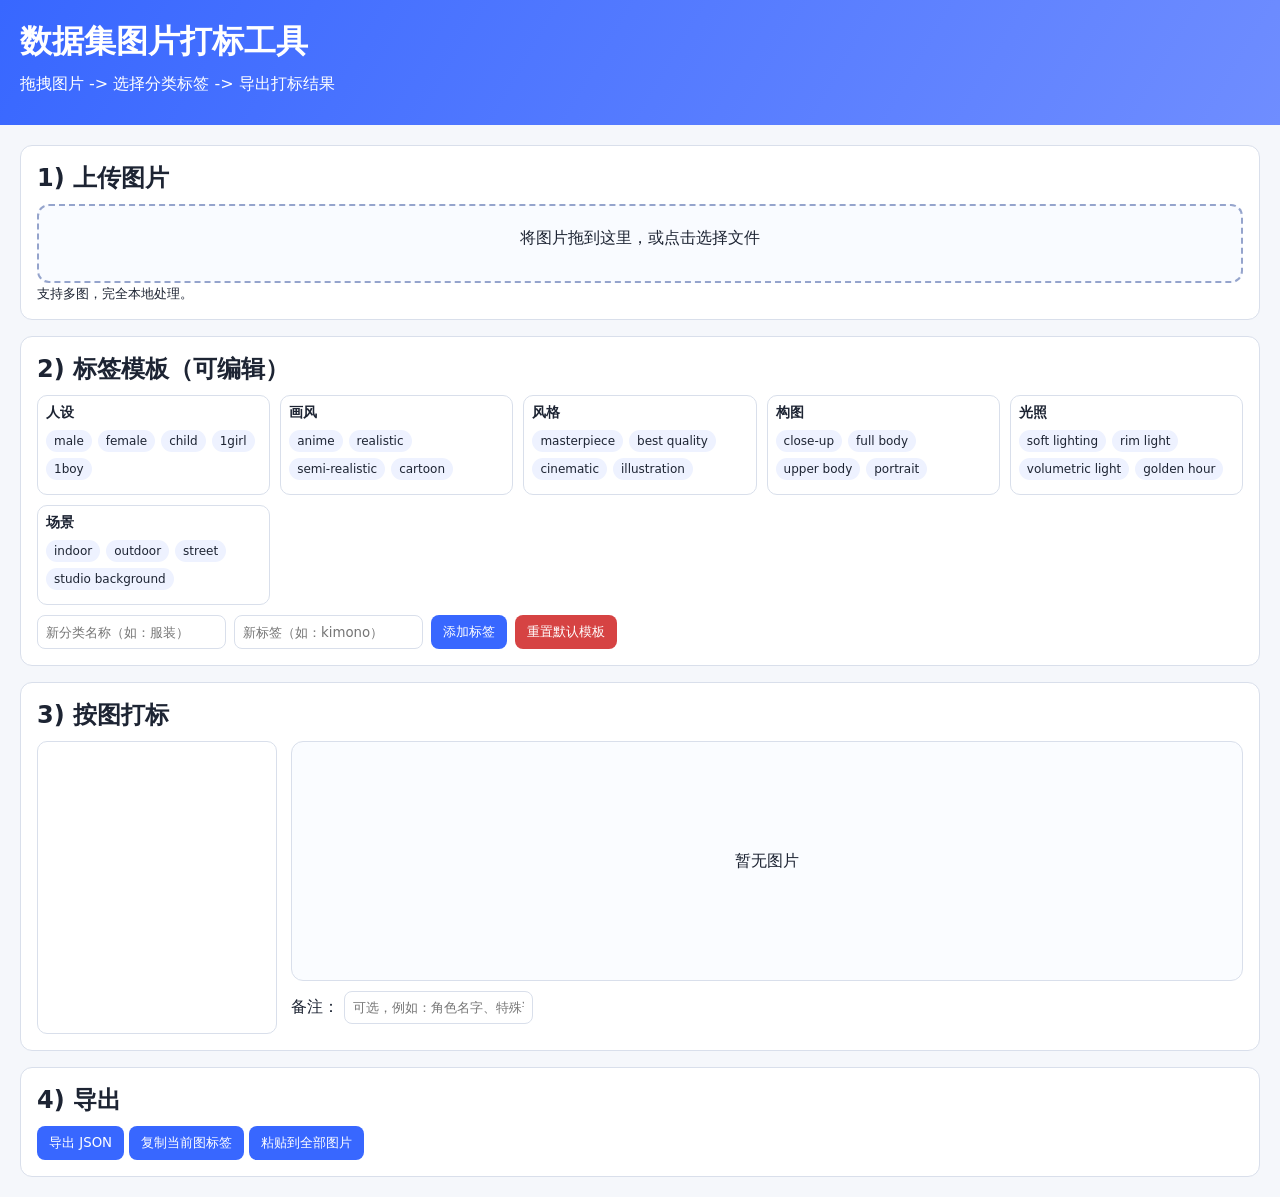
<file: index.html>
<!doctype html>
<html lang="zh-CN">
  <head>
    <meta charset="UTF-8" />
    <meta name="viewport" content="width=device-width, initial-scale=1.0" />
    <title>数据集图片打标工具</title>
    <link rel="stylesheet" href="styles.css" />
  </head>
  <body>
    <header>
      <h1>数据集图片打标工具</h1>
      <p>拖拽图片 -> 选择分类标签 -> 导出打标结果</p>
    </header>

    <main>
      <section class="panel upload-panel">
        <h2>1) 上传图片</h2>
        <div id="dropZone" class="drop-zone">
          <p>将图片拖到这里，或点击选择文件</p>
          <input id="fileInput" type="file" accept="image/*" multiple />
        </div>
        <small>支持多图，完全本地处理。</small>
      </section>

      <section class="panel template-panel">
        <h2>2) 标签模板（可编辑）</h2>
        <div id="templateContainer"></div>

        <div class="template-editor">
          <input id="newCategory" placeholder="新分类名称（如：服装）" />
          <input id="newTag" placeholder="新标签（如：kimono）" />
          <button id="addTagBtn">添加标签</button>
          <button id="resetTemplateBtn" class="danger">重置默认模板</button>
        </div>
      </section>

      <section class="panel annotate-panel">
        <h2>3) 按图打标</h2>
        <div class="work-area">
          <aside id="imageList" class="image-list"></aside>
          <div class="image-workbench">
            <div id="previewBox" class="preview-box">暂无图片</div>
            <label>
              备注：
              <input id="notesInput" placeholder="可选，例如：角色名字、特殊说明" />
            </label>
            <div id="tagSelection" class="tag-selection"></div>
          </div>
        </div>
      </section>

      <section class="panel export-panel">
        <h2>4) 导出</h2>
        <button id="exportJsonBtn">导出 JSON</button>
        <button id="copyCurrentBtn">复制当前图标签</button>
        <button id="pasteToAllBtn">粘贴到全部图片</button>
      </section>
    </main>

    <script src="app.js"></script>
  </body>
</html>
</file>
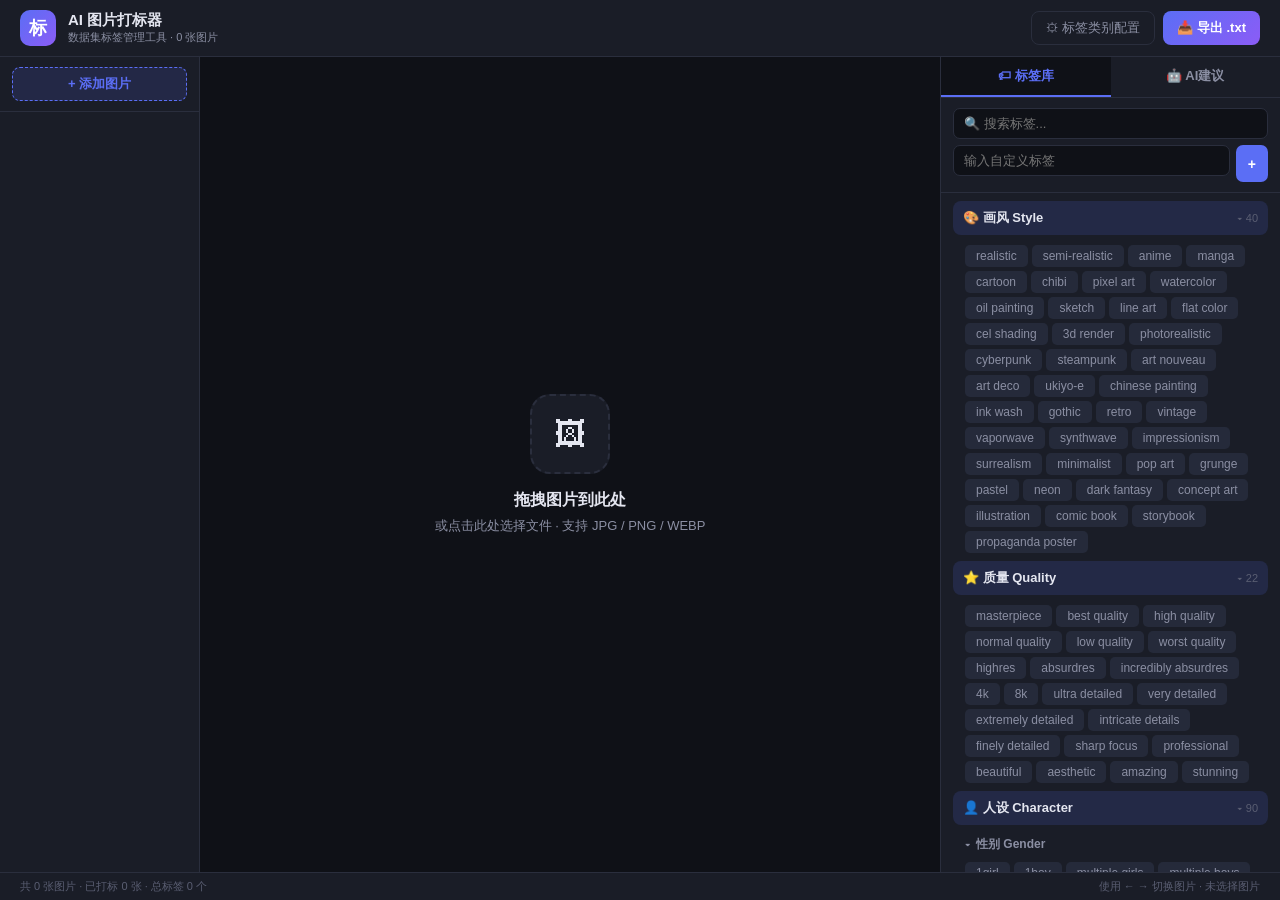
<file: tagger/index.html>
<!DOCTYPE html>
<html lang="zh-CN">
<head>
<meta charset="UTF-8">
<meta name="viewport" content="width=device-width, initial-scale=1.0">
<title>AI 图片打标器 - 数据集标签管理工具</title>
<style>
  :root {
    --bg: #0f1117;
    --surface: #1a1d27;
    --surface2: #232736;
    --border: #2a2e3d;
    --border-active: #5b6ef5;
    --text: #e4e6f0;
    --text-dim: #8b8fa3;
    --text-muted: #5a5e72;
    --accent: #5b6ef5;
    --accent-hover: #6d7ef7;
    --accent-glow: rgba(91,110,245,0.15);
    --danger: #ef4444;
    --danger-bg: rgba(239,68,68,0.1);
    --success: #22c55e;
    --success-bg: rgba(34,197,94,0.1);
    --warning: #f59e0b;
    --warning-bg: rgba(245,158,11,0.1);
    --tag-bg: #252a3a;
    --tag-hover: #2d3348;
    --tag-active: rgba(91,110,245,0.2);
    --tag-active-border: #5b6ef5;
  }
  * { margin: 0; padding: 0; box-sizing: border-box; }
  body {
    font-family: 'Segoe UI', -apple-system, BlinkMacSystemFont, 'PingFang SC', 'Microsoft YaHei', sans-serif;
    background: var(--bg); color: var(--text);
    height: 100vh; overflow: hidden;
    display: flex; flex-direction: column;
  }
  ::-webkit-scrollbar { width: 6px; }
  ::-webkit-scrollbar-track { background: transparent; }
  ::-webkit-scrollbar-thumb { background: var(--border); border-radius: 3px; }
  ::-webkit-scrollbar-thumb:hover { background: var(--text-muted); }
  /* Header */
  .header {
    display: flex; align-items: center; justify-content: space-between;
    padding: 10px 20px; border-bottom: 1px solid var(--border);
    background: var(--surface); flex-shrink: 0;
  }
  .header-left { display: flex; align-items: center; gap: 12px; }
  .logo {
    width: 36px; height: 36px; border-radius: 10px;
    background: linear-gradient(135deg, var(--accent), #8b5cf6);
    display: flex; align-items: center; justify-content: center;
    font-size: 18px; font-weight: 700; color: #fff;
  }
  .header-title { font-size: 15px; font-weight: 700; }
  .header-sub { font-size: 11px; color: var(--text-dim); }
  .header-actions { display: flex; gap: 8px; }
  /* Buttons */
  .btn {
    display: inline-flex; align-items: center; gap: 6px;
    padding: 7px 14px; border-radius: 8px; font-size: 13px;
    cursor: pointer; border: 1px solid var(--border);
    background: transparent; color: var(--text-dim);
    transition: all 0.15s; font-family: inherit;
  }
  .btn:hover { background: var(--surface2); color: var(--text); }
  .btn-primary {
    background: linear-gradient(135deg, var(--accent), #8b5cf6);
    border: none; color: #fff; font-weight: 600;
  }
  .btn-primary:hover { opacity: 0.9; }
  .btn-sm {
    padding: 3px 8px; border-radius: 5px; font-size: 12px;
    border: none; background: transparent;
  }
  .btn-accent { color: var(--accent); }
  .btn-danger { color: var(--danger); }
  .btn-success-state {
    background: var(--success-bg) !important; border-color: var(--success) !important;
    color: var(--success) !important;
  }
  .btn-error-state {
    background: var(--danger-bg) !important; border-color: var(--danger) !important;
    color: var(--danger) !important;
  }
  /* Category Config */
  .category-config {
    padding: 10px 20px; border-bottom: 1px solid var(--border);
    background: var(--surface); display: none; flex-wrap: wrap; gap: 8px; align-items: center;
  }
  .category-config.show { display: flex; }
  .category-config-label { font-size: 13px; color: var(--text-dim); margin-right: 8px; }
  .cat-toggle {
    padding: 5px 12px; border-radius: 8px; font-size: 12px;
    cursor: pointer; border: 1px solid var(--border);
    background: transparent; color: var(--text-muted);
    transition: all 0.15s; font-family: inherit;
  }
  .cat-toggle.active {
    background: var(--tag-active); border-color: var(--tag-active-border);
    color: var(--accent);
  }
  /* Main Layout */
  .main { display: flex; flex: 1; overflow: hidden; }
  /* Left Panel - Image List */
  .left-panel {
    width: 200px; border-right: 1px solid var(--border);
    background: var(--surface); display: flex; flex-direction: column;
    flex-shrink: 0;
  }
  .left-header { padding: 10px 12px; border-bottom: 1px solid var(--border); }
  .btn-add {
    width: 100%; justify-content: center;
    background: var(--accent-glow); border: 1px dashed var(--accent);
    color: var(--accent); font-weight: 600;
  }
  .image-list { flex: 1; overflow-y: auto; padding: 6px; }
  .img-item {
    padding: 6px; border-radius: 8px; margin-bottom: 4px;
    cursor: pointer; border: 1px solid transparent;
    transition: all 0.15s; position: relative;
  }
  .img-item:hover { background: var(--surface2); }
  .img-item.active {
    background: var(--accent-glow); border-color: var(--border-active);
  }
  .img-thumb {
    width: 100%; height: 100px; object-fit: cover;
    border-radius: 6px; display: block;
  }
  .img-delete {
    position: absolute; top: 10px; right: 10px;
    width: 22px; height: 22px; border-radius: 50%;
    border: none; background: rgba(0,0,0,0.7); color: #fff;
    font-size: 11px; cursor: pointer; display: none;
    align-items: center; justify-content: center;
  }
  .img-item:hover .img-delete { display: flex; }
  .img-badge {
    position: absolute; bottom: 30px; right: 10px;
    background: var(--accent); border-radius: 10px;
    padding: 1px 7px; font-size: 10px; color: #fff; font-weight: 600;
  }
  .img-name {
    font-size: 11px; color: var(--text-dim); margin-top: 4px;
    white-space: nowrap; overflow: hidden; text-overflow: ellipsis;
    padding: 0 2px;
  }
  /* Center - Preview */
  .center-panel { flex: 1; display: flex; flex-direction: column; overflow: hidden; }
  .preview-area {
    flex: 1; display: flex; align-items: center; justify-content: center;
    position: relative; overflow: hidden; transition: background 0.2s;
  }
  .preview-area.dragover { background: var(--accent-glow); }
  .drop-overlay {
    position: absolute; inset: 12px; border-radius: 16px;
    border: 2px dashed var(--accent); background: var(--accent-glow);
    display: none; align-items: center; justify-content: center;
    z-index: 10; pointer-events: none;
  }
  .preview-area.dragover .drop-overlay { display: flex; }
  .drop-text { text-align: center; }
  .drop-icon { font-size: 40px; margin-bottom: 8px; }
  .drop-label { font-size: 16px; color: var(--accent); font-weight: 600; }
  .preview-img {
    max-width: 100%; max-height: 100%; object-fit: contain; padding: 16px;
  }
  .empty-state {
    text-align: center; padding: 40px; cursor: pointer;
  }
  .empty-icon {
    width: 80px; height: 80px; border-radius: 20px; margin: 0 auto 16px;
    background: var(--surface); border: 2px dashed var(--border);
    display: flex; align-items: center; justify-content: center;
    font-size: 32px;
  }
  .empty-title { font-size: 16px; font-weight: 600; margin-bottom: 6px; }
  .empty-sub { font-size: 13px; color: var(--text-dim); }
  /* Tags Bar */
  .tags-bar {
    border-top: 1px solid var(--border); padding: 10px 16px;
    background: var(--surface); max-height: 180px; overflow-y: auto;
    display: none;
  }
  .tags-bar.show { display: block; }
  .tags-bar-header {
    display: flex; justify-content: space-between; align-items: center;
    margin-bottom: 8px;
  }
  .tags-bar-label { font-size: 12px; color: var(--text-dim); font-weight: 600; }
  .tags-bar-actions { display: flex; gap: 6px; }
  .tag-chips { display: flex; flex-wrap: wrap; gap: 6px; }
  .tag-chip {
    display: inline-flex; align-items: center; gap: 4px;
    padding: 4px 10px; border-radius: 6px; font-size: 12px;
    background: var(--tag-active); border: 1px solid var(--tag-active-border);
    color: var(--accent);
  }
  .tag-chip-remove {
    cursor: pointer; opacity: 0.6; margin-left: 2px;
    font-size: 10px; border: none; background: none; color: var(--accent);
  }
  .tag-chip-remove:hover { opacity: 1; }
  .empty-tags { font-size: 12px; color: var(--text-muted); padding: 8px 0; }
  .txt-preview {
    margin-top: 8px; padding: 6px 10px; border-radius: 6px;
    background: var(--bg); font-size: 11px; color: var(--text-muted);
    font-family: 'SF Mono', 'Fira Code', monospace; word-break: break-all;
  }
  .txt-preview-label { color: var(--text-dim); font-weight: 600; }
  /* Right Panel - Tag Library */
  .right-panel {
    width: 340px; border-left: 1px solid var(--border);
    background: var(--surface); display: flex; flex-direction: column;
    flex-shrink: 0; overflow: hidden;
  }
  .tab-bar { display: flex; border-bottom: 1px solid var(--border); }
  .tab-btn {
    flex: 1; padding: 10px 0; border: none; cursor: pointer;
    font-size: 13px; font-weight: 600; font-family: inherit;
    background: transparent; color: var(--text-dim);
    border-bottom: 2px solid transparent; transition: all 0.15s;
  }
  .tab-btn.active {
    background: var(--bg); color: var(--accent);
    border-bottom-color: var(--accent);
  }
  .search-area {
    padding: 10px 12px; border-bottom: 1px solid var(--border);
  }
  .search-input {
    width: 100%; padding: 7px 10px; border-radius: 7px;
    border: 1px solid var(--border); background: var(--bg);
    color: var(--text); font-size: 13px; outline: none;
    font-family: inherit; margin-bottom: 6px;
  }
  .search-input:focus { border-color: var(--accent); }
  .custom-row { display: flex; gap: 6px; }
  .custom-input { flex: 1; }
  .btn-add-custom {
    padding: 6px 12px; background: var(--accent);
    border: none; color: #fff; font-weight: 600;
    border-radius: 7px; cursor: pointer; font-size: 14px;
  }
  /* Tag Content Area */
  .tag-content { flex: 1; overflow-y: auto; padding: 8px 12px; }
  .cat-header {
    width: 100%; display: flex; align-items: center; justify-content: space-between;
    padding: 8px 10px; border-radius: 8px; border: none; cursor: pointer;
    background: transparent; color: var(--text); font-size: 13px;
    font-weight: 600; font-family: inherit; margin-bottom: 2px;
    transition: background 0.15s;
  }
  .cat-header:hover { background: var(--surface2); }
  .cat-header.expanded { background: var(--accent-glow); }
  .cat-count { font-size: 11px; color: var(--text-muted); font-weight: 400; }
  .cat-body { padding: 4px 0 4px 4px; display: none; }
  .cat-body.show { display: block; }
  .sub-header {
    width: 100%; display: flex; align-items: center;
    padding: 5px 8px; border: none; cursor: pointer;
    background: transparent; color: var(--text-dim);
    font-size: 12px; font-weight: 600; border-radius: 4px;
    font-family: inherit; transition: background 0.15s;
  }
  .sub-header:hover { background: var(--surface2); }
  .sub-arrow { margin-right: 6px; font-size: 10px; }
  .sub-body { display: none; }
  .sub-body.show { display: block; }
  .tag-grid {
    display: flex; flex-wrap: wrap; gap: 4px; padding: 4px 8px;
  }
  .tag-btn {
    padding: 3px 10px; border-radius: 5px; font-size: 12px;
    cursor: pointer; border: 1px solid transparent;
    background: var(--tag-bg); color: var(--text-dim);
    transition: all 0.12s; white-space: nowrap; font-family: inherit;
  }
  .tag-btn:hover { background: var(--tag-hover); color: var(--text); }
  .tag-btn.active {
    background: var(--tag-active); border-color: var(--tag-active-border);
    color: var(--accent);
  }
  /* AI Panel */
  .ai-panel { padding: 0; }
  .ai-header {
    display: flex; justify-content: space-between; align-items: center;
    margin-bottom: 12px;
  }
  .ai-header-label { font-size: 13px; font-weight: 600; }
  .ai-notice {
    padding: 10px 12px; margin-bottom: 12px; border-radius: 8px;
    background: var(--warning-bg); border: 1px solid rgba(245,158,11,0.2);
    font-size: 11px; color: var(--warning); line-height: 1.5;
  }
  .ai-item {
    display: flex; align-items: center; justify-content: space-between;
    padding: 8px 10px; border-radius: 8px; margin-bottom: 4px;
    background: var(--bg); border: 1px solid var(--border);
    transition: all 0.15s;
  }
  .ai-item.accepted {
    background: var(--success-bg); border-color: rgba(34,197,94,0.2);
  }
  .ai-tag { font-size: 13px; font-weight: 500; }
  .ai-cat { font-size: 10px; color: var(--text-muted); margin-left: 8px; }
  .ai-right { display: flex; align-items: center; gap: 8px; }
  .confidence-bar {
    width: 50px; height: 4px; border-radius: 2px;
    background: var(--border); overflow: hidden;
  }
  .confidence-fill { height: 100%; border-radius: 2px; }
  .confidence-high { background: var(--success); }
  .confidence-mid { background: var(--warning); }
  .confidence-low { background: var(--text-muted); }
  .confidence-text { font-size: 10px; color: var(--text-dim); width: 30px; text-align: right; }
  .accepted-text { font-size: 11px; color: var(--success); }
  .empty-center { text-align: center; padding: 40px; color: var(--text-muted); }
  /* Footer */
  .footer {
    display: flex; align-items: center; justify-content: space-between;
    padding: 6px 20px; border-top: 1px solid var(--border);
    background: var(--surface); font-size: 11px; color: var(--text-muted);
    flex-shrink: 0;
  }
  /* Keyboard nav hint */
  .nav-hint {
    position: fixed; bottom: 30px; left: 50%; transform: translateX(-50%);
    background: var(--surface2); border: 1px solid var(--border);
    padding: 6px 14px; border-radius: 8px; font-size: 11px;
    color: var(--text-dim); z-index: 100; display: none;
  }
  .nav-hint.show { display: block; }
  @media (max-width: 900px) {
    .left-panel { width: 140px; }
    .right-panel { width: 280px; }
  }
</style>
</head>
<body>
<!-- HEADER -->
<header class="header">
  <div class="header-left">
    <div class="logo">标</div>
    <div>
      <div class="header-title">AI 图片打标器</div>
      <div class="header-sub">数据集标签管理工具 · <span id="imgCount">0</span> 张图片</div>
    </div>
  </div>
  <div class="header-actions">
    <button class="btn" id="btnConfig" onclick="toggleConfig()">⚙ 标签类别配置</button>
    <button class="btn btn-primary" id="btnExport" onclick="exportTags()">📥 导出 .txt</button>
  </div>
</header>
<!-- CATEGORY CONFIG -->
<div class="category-config" id="categoryConfig"></div>
<!-- MAIN -->
<div class="main">
  <!-- LEFT: Image List -->
  <div class="left-panel">
    <div class="left-header">
      <button class="btn btn-add" onclick="document.getElementById('fileInput').click()">+ 添加图片</button>
      <input type="file" id="fileInput" multiple accept="image/*" style="display:none" onchange="handleFileSelect(event)">
    </div>
    <div class="image-list" id="imageList"></div>
  </div>
  <!-- CENTER: Preview -->
  <div class="center-panel">
    <div class="preview-area" id="previewArea"
         ondrop="handleDrop(event)" ondragover="handleDragOver(event)" ondragleave="handleDragLeave(event)">
      <div class="drop-overlay">
        <div class="drop-text">
          <div class="drop-icon">📁</div>
          <div class="drop-label">释放以添加图片</div>
        </div>
      </div>
      <div class="empty-state" id="emptyState" onclick="document.getElementById('fileInput').click()">
        <div class="empty-icon">🖼</div>
        <div class="empty-title">拖拽图片到此处</div>
        <div class="empty-sub">或点击此处选择文件 · 支持 JPG / PNG / WEBP</div>
      </div>
      <img class="preview-img" id="previewImg" style="display:none">
    </div>
    <div class="tags-bar" id="tagsBar">
      <div class="tags-bar-header">
        <span class="tags-bar-label" id="tagsBarLabel">已选标签 (0)</span>
        <div class="tags-bar-actions">
          <button class="btn btn-sm btn-accent" onclick="copyTagsToAll()">📋 复制到全部</button>
          <button class="btn btn-sm btn-danger" onclick="clearTags()">🗑 清空</button>
        </div>
      </div>
      <div class="tag-chips" id="tagChips"></div>
      <div class="txt-preview" id="txtPreview" style="display:none"></div>
    </div>
  </div>
  <!-- RIGHT: Tag Panel -->
  <div class="right-panel">
    <div class="tab-bar">
      <button class="tab-btn active" id="tabTags" onclick="switchTab('tags')">🏷 标签库</button>
      <button class="tab-btn" id="tabAI" onclick="switchTab('ai')">🤖 AI建议</button>
    </div>
    <div class="search-area">
      <input class="search-input" id="searchInput" placeholder="🔍 搜索标签..." oninput="renderTagPanel()">
      <div class="custom-row">
        <input class="search-input custom-input" id="customInput" placeholder="输入自定义标签" onkeydown="if(event.key==='Enter')addCustomTag()">
        <button class="btn-add-custom" onclick="addCustomTag()">+</button>
      </div>
    </div>
    <div class="tag-content" id="tagContent"></div>
  </div>
</div>
<!-- FOOTER -->
<footer class="footer">
  <span id="footerLeft">共 0 张图片 · 已打标 0 张 · 总标签 0 个</span>
  <span id="footerRight">使用 ← → 切换图片 · 未选择图片</span>
</footer>
<script>
// ==================== DATA ====================
const TAG_DATABASE = {
  "画风 Style": {
    icon: "🎨",
    tags: [
      "realistic","semi-realistic","anime","manga","cartoon","chibi","pixel art",
      "watercolor","oil painting","sketch","line art","flat color","cel shading",
      "3d render","photorealistic","cyberpunk","steampunk","art nouveau","art deco",
      "ukiyo-e","chinese painting","ink wash","gothic","retro","vintage","vaporwave",
      "synthwave","impressionism","surrealism","minimalist","pop art","grunge",
      "pastel","neon","dark fantasy","concept art","illustration","comic book",
      "storybook","propaganda poster"
    ]
  },
  "质量 Quality": {
    icon: "⭐",
    tags: [
      "masterpiece","best quality","high quality","normal quality","low quality",
      "worst quality","highres","absurdres","incredibly absurdres","4k","8k",
      "ultra detailed","very detailed","extremely detailed","intricate details",
      "finely detailed","sharp focus","professional","beautiful","aesthetic",
      "amazing","stunning"
    ]
  },
  "人设 Character": {
    icon: "👤",
    subcategories: {
      "性别 Gender": ["1girl","1boy","multiple girls","multiple boys","androgynous","no humans"],
      "发色 Hair Color": [
        "black hair","brown hair","blonde hair","red hair","white hair","silver hair",
        "blue hair","green hair","pink hair","purple hair","orange hair","grey hair",
        "multicolored hair","gradient hair","streaked hair","two-tone hair"
      ],
      "发型 Hair Style": [
        "long hair","short hair","medium hair","very long hair","ponytail","twintails",
        "braids","bun","bob cut","pixie cut","side ponytail","drill hair","messy hair",
        "straight hair","wavy hair","curly hair","ahoge","bangs","side bangs",
        "blunt bangs","hair over one eye","hime cut"
      ],
      "瞳色 Eye Color": [
        "blue eyes","red eyes","green eyes","brown eyes","yellow eyes","purple eyes",
        "pink eyes","black eyes","orange eyes","heterochromia","multicolored eyes","glowing eyes"
      ],
      "表情 Expression": [
        "smile","grin","open mouth","closed mouth","blush","crying","angry","surprised",
        "sad","expressionless","smirk","pout","frown","laughing","serious","shy",
        "embarrassed","scared","happy","determined"
      ],
      "体型 Body": [
        "slim","petite","muscular","tall","short","curvy","child","teen","adult","elderly",
        "large breasts","medium breasts","small breasts","flat chest"
      ]
    }
  },
  "服装 Clothing": {
    icon: "👗",
    subcategories: {
      "上衣 Tops": [
        "shirt","t-shirt","blouse","sweater","hoodie","jacket","coat","blazer","vest",
        "tank top","crop top","cardigan","kimono","hanfu","qipao"
      ],
      "下装 Bottoms": [
        "skirt","long skirt","short skirt","pleated skirt","pants","shorts","jeans",
        "leggings","trousers"
      ],
      "连衣 Dresses": [
        "dress","school uniform","military uniform","maid outfit","wedding dress",
        "evening gown","swimsuit","bikini","armor","bodysuit","jumpsuit","chinese dress"
      ],
      "配饰 Accessories": [
        "hat","glasses","sunglasses","earrings","necklace","bracelet","ring","crown",
        "ribbon","bow","scarf","gloves","boots","high heels","sneakers","stockings",
        "thigh highs","knee highs","pantyhose"
      ]
    }
  },
  "构图 Composition": {
    icon: "📐",
    tags: [
      "close-up","portrait","upper body","cowboy shot","full body","wide shot",
      "from above","from below","from side","from behind","dutch angle",
      "bird's eye view","worm's eye view","pov","looking at viewer","looking away",
      "looking back","looking up","looking down","profile","solo","duo","group",
      "symmetrical","dynamic pose","action","sitting","standing","lying down",
      "kneeling","running","jumping","walking","flying","floating","crossed arms",
      "hands on hips","arms up","peace sign"
    ]
  },
  "场景 Scene": {
    icon: "🌄",
    subcategories: {
      "室内 Indoor": [
        "indoors","bedroom","classroom","office","kitchen","bathroom","library",
        "cafe","restaurant","bar","church","temple","castle interior","train interior"
      ],
      "室外 Outdoor": [
        "outdoors","street","city","rooftop","garden","park","beach","mountain",
        "forest","desert","field","river","lake","ocean","waterfall","ruins",
        "bridge","alley","harbor"
      ],
      "幻想 Fantasy": [
        "fantasy","sci-fi","space","underwater","floating island","magic circle",
        "portal","dungeon","throne room","crystal cave","enchanted forest","cloud city"
      ]
    }
  },
  "光影 Lighting": {
    icon: "💡",
    tags: [
      "natural light","sunlight","moonlight","golden hour","blue hour","sunset",
      "sunrise","backlight","rim light","dramatic lighting","soft lighting",
      "hard lighting","studio lighting","neon lighting","candlelight","spotlight",
      "volumetric lighting","god rays","shadow","silhouette","high contrast",
      "low key","high key","lens flare","bokeh","bloom","cinematic lighting"
    ]
  },
  "氛围 Mood": {
    icon: "🌈",
    tags: [
      "warm","cool","dark","bright","vibrant","muted","monochrome","sepia",
      "dreamy","ethereal","mysterious","ominous","peaceful","energetic",
      "melancholic","romantic","epic","cute","elegant","creepy","whimsical",
      "nostalgic","futuristic","horror","cozy"
    ]
  },
  "特效 Effects": {
    icon: "✨",
    tags: [
      "particles","sparkle","fire","ice","lightning","smoke","fog","rain","snow",
      "wind","petals","bubbles","magic","aura","glow","reflection","transparency",
      "motion blur","depth of field","chromatic aberration","film grain","vignette"
    ]
  },
  "分级 Rating": {
    icon: "🏷️",
    tags: ["safe","general","sensitive","questionable","explicit","sfw","nsfw"]
  }
};
// ==================== STATE ====================
let images = [];       // { id, file, url, name, tags:[], aiSuggestions:[] }
let activeImageId = null;
let enabledCategories = {};
let expandedCats = {};
let expandedSubs = {};
let currentTab = 'tags';
// Init enabled categories
Object.keys(TAG_DATABASE).forEach(k => { enabledCategories[k] = true; });
// ==================== AI SUGGESTIONS ====================
function generateAISuggestions() {
  return [
    { tag: "best quality", confidence: 0.92, category: "质量 Quality" },
    { tag: "masterpiece", confidence: 0.88, category: "质量 Quality" },
    { tag: "highres", confidence: 0.85, category: "质量 Quality" },
    { tag: "1girl", confidence: 0.78, category: "人设 Character" },
    { tag: "looking at viewer", confidence: 0.72, category: "构图 Composition" },
    { tag: "upper body", confidence: 0.68, category: "构图 Composition" },
    { tag: "smile", confidence: 0.65, category: "人设 Character" },
    { tag: "long hair", confidence: 0.60, category: "人设 Character" },
    { tag: "indoors", confidence: 0.55, category: "场景 Scene" },
    { tag: "natural light", confidence: 0.48, category: "光影 Lighting" },
    { tag: "soft lighting", confidence: 0.42, category: "光影 Lighting" },
    { tag: "anime", confidence: 0.38, category: "画风 Style" },
  ];
}
// ==================== CORE FUNCTIONS ====================
function getActive() {
  return images.find(img => img.id === activeImageId) || null;
}
function addImages(files) {
  files.forEach(file => {
    if (!file.type.startsWith('image/')) return;
    const id = 'img_' + Date.now() + '_' + Math.random().toString(36).substr(2,6);
    const url = URL.createObjectURL(file);
    images.push({ id, file, url, name: file.name, tags: [], aiSuggestions: generateAISuggestions() });
  });
  if (!activeImageId && images.length > 0) activeImageId = images[0].id;
  renderAll();
}
function selectImage(id) {
  activeImageId = id;
  renderAll();
}
function deleteImage(id, e) {
  if (e) e.stopPropagation();
  const idx = images.findIndex(img => img.id === id);
  if (idx === -1) return;
  URL.revokeObjectURL(images[idx].url);
  images.splice(idx, 1);
  if (activeImageId === id) {
    activeImageId = images.length > 0 ? images[Math.min(idx, images.length-1)].id : null;
  }
  renderAll();
}
function toggleTag(tag) {
  const img = getActive();
  if (!img) return;
  const idx = img.tags.indexOf(tag);
  if (idx === -1) img.tags.push(tag);
  else img.tags.splice(idx, 1);
  renderAll();
}
function removeTag(tag) {
  const img = getActive();
  if (!img) return;
  const idx = img.tags.indexOf(tag);
  if (idx !== -1) img.tags.splice(idx, 1);
  renderAll();
}
function addCustomTag() {
  const input = document.getElementById('customInput');
  const tag = input.value.trim().toLowerCase();
  if (!tag) return;
  const img = getActive();
  if (!img) return;
  if (!img.tags.includes(tag)) img.tags.push(tag);
  input.value = '';
  renderAll();
}
function clearTags() {
  const img = getActive();
  if (!img) return;
  img.tags = [];
  renderAll();
}
function copyTagsToAll() {
  const img = getActive();
  if (!img || img.tags.length === 0) return;
  const srcTags = [...img.tags];
  images.forEach(i => {
    srcTags.forEach(t => { if (!i.tags.includes(t)) i.tags.push(t); });
  });
  renderAll();
}
function acceptAISuggestion(tag) {
  const img = getActive();
  if (!img || img.tags.includes(tag)) return;
  img.tags.push(tag);
  renderAll();
}
function acceptAllAI() {
  const img = getActive();
  if (!img) return;
  img.aiSuggestions.forEach(s => {
    if (!img.tags.includes(s.tag)) img.tags.push(s.tag);
  });
  renderAll();
}
// ==================== EXPORT ====================
function exportTags() {
  const tagged = images.filter(i => i.tags.length > 0);
  const btn = document.getElementById('btnExport');
  if (tagged.length === 0) {
    btn.className = 'btn btn-error-state';
    btn.textContent = '✗ 没有已打标图片';
    setTimeout(() => { btn.className = 'btn btn-primary'; btn.textContent = '📥 导出 .txt'; }, 2000);
    return;
  }
  tagged.forEach(img => {
    const baseName = img.name.replace(/\.[^.]+$/, '');
    const content = img.tags.join(', ');
    const blob = new Blob([content], { type: 'text/plain;charset=utf-8' });
    const url = URL.createObjectURL(blob);
    const a = document.createElement('a');
    a.href = url; a.download = baseName + '.txt';
    document.body.appendChild(a); a.click();
    document.body.removeChild(a);
    URL.revokeObjectURL(url);
  });
  btn.className = 'btn btn-success-state';
  btn.textContent = '✓ 已导出 ' + tagged.length + ' 个文件';
  setTimeout(() => { btn.className = 'btn btn-primary'; btn.textContent = '📥 导出 .txt'; }, 2500);
}
// ==================== DRAG & DROP ====================
function handleDrop(e) {
  e.preventDefault();
  document.getElementById('previewArea').classList.remove('dragover');
  const files = Array.from(e.dataTransfer.files);
  addImages(files);
}
function handleDragOver(e) {
  e.preventDefault();
  document.getElementById('previewArea').classList.add('dragover');
}
function handleDragLeave(e) {
  document.getElementById('previewArea').classList.remove('dragover');
}
function handleFileSelect(e) {
  addImages(Array.from(e.target.files));
  e.target.value = '';
}
// ==================== CONFIG ====================
function toggleConfig() {
  const el = document.getElementById('categoryConfig');
  el.classList.toggle('show');
  renderCategoryConfig();
}
function toggleCategoryEnabled(cat) {
  enabledCategories[cat] = !enabledCategories[cat];
  renderCategoryConfig();
  renderTagPanel();
}
function renderCategoryConfig() {
  const el = document.getElementById('categoryConfig');
  let html = '<span class="category-config-label">选择需要的打标类别：</span>';
  Object.keys(TAG_DATABASE).forEach(cat => {
    const data = TAG_DATABASE[cat];
    const active = enabledCategories[cat];
    html += `<button class="cat-toggle ${active?'active':''}" onclick="toggleCategoryEnabled('${cat}')">${data.icon} ${cat}</button>`;
  });
  el.innerHTML = html;
}
// ==================== TAB ====================
function switchTab(tab) {
  currentTab = tab;
  document.getElementById('tabTags').className = 'tab-btn' + (tab==='tags'?' active':'');
  document.getElementById('tabAI').className = 'tab-btn' + (tab==='ai'?' active':'');
  renderTagPanel();
}
// ==================== KEYBOARD NAV ====================
document.addEventListener('keydown', e => {
  if (e.target.tagName === 'INPUT') return;
  if (e.key === 'ArrowLeft' || e.key === 'ArrowRight') {
    if (images.length === 0) return;
    const idx = images.findIndex(i => i.id === activeImageId);
    let next;
    if (e.key === 'ArrowLeft') next = Math.max(0, idx - 1);
    else next = Math.min(images.length - 1, idx + 1);
    activeImageId = images[next].id;
    renderAll();
  }
});
// ==================== RENDER ====================
function renderAll() {
  renderImageList();
  renderPreview();
  renderTagsBar();
  renderTagPanel();
  renderFooter();
}
function renderImageList() {
  const el = document.getElementById('imageList');
  document.getElementById('imgCount').textContent = images.length;
  if (images.length === 0) { el.innerHTML = ''; return; }
  el.innerHTML = images.map(img => `
    <div class="img-item ${img.id===activeImageId?'active':''}" onclick="selectImage('${img.id}')">
      <div style="position:relative">
        <img class="img-thumb" src="${img.url}" alt="${img.name}">
        <button class="img-delete" onclick="deleteImage('${img.id}',event)">✕</button>
        ${img.tags.length > 0 ? `<div class="img-badge">${img.tags.length}</div>` : ''}
      </div>
      <div class="img-name">${img.name}</div>
    </div>
  `).join('');
}
function renderPreview() {
  const img = getActive();
  const emptyEl = document.getElementById('emptyState');
  const imgEl = document.getElementById('previewImg');
  if (img) {
    emptyEl.style.display = 'none';
    imgEl.style.display = 'block';
    imgEl.src = img.url;
  } else {
    emptyEl.style.display = '';
    imgEl.style.display = 'none';
  }
}
function renderTagsBar() {
  const bar = document.getElementById('tagsBar');
  const img = getActive();
  if (!img) { bar.classList.remove('show'); return; }
  bar.classList.add('show');
  document.getElementById('tagsBarLabel').textContent = `已选标签 (${img.tags.length})`;
  const chipsEl = document.getElementById('tagChips');
  if (img.tags.length === 0) {
    chipsEl.innerHTML = '<div class="empty-tags">尚未添加标签 · 从右侧面板选择或使用 AI 建议</div>';
  } else {
    chipsEl.innerHTML = img.tags.map(t => `
      <span class="tag-chip">
        ${escHtml(t)}
        <button class="tag-chip-remove" onclick="removeTag('${escAttr(t)}')">✕</button>
      </span>
    `).join('');
  }
  const previewEl = document.getElementById('txtPreview');
  if (img.tags.length > 0) {
    previewEl.style.display = '';
    previewEl.innerHTML = `<span class="txt-preview-label">TXT 预览: </span>${escHtml(img.tags.join(', '))}`;
  } else {
    previewEl.style.display = 'none';
  }
}
function renderTagPanel() {
  const el = document.getElementById('tagContent');
  const search = (document.getElementById('searchInput').value || '').toLowerCase();
  const img = getActive();
  if (currentTab === 'ai') {
    if (!img) { el.innerHTML = '<div class="empty-center">请先选择一张图片</div>'; return; }
    let html = '<div style="padding:4px">';
    html += `<div class="ai-header">
      <span class="ai-header-label">AI 推荐标签</span>
      <button class="btn btn-sm btn-accent" onclick="acceptAllAI()">✓ 全部采纳</button>
    </div>`;
    html += `<div class="ai-notice">
      💡 提示：当前为模拟 AI 建议。可接入 Vision API（如 Gemini、GPT-4V、Claude）实现真正的图像识别自动打标。详见下方说明。
    </div>`;
    img.aiSuggestions.forEach(s => {
      const accepted = img.tags.includes(s.tag);
      const confClass = s.confidence > 0.7 ? 'confidence-high' : s.confidence > 0.5 ? 'confidence-mid' : 'confidence-low';
      html += `<div class="ai-item ${accepted?'accepted':''}">
        <div><span class="ai-tag">${escHtml(s.tag)}</span><span class="ai-cat">${escHtml(s.category)}</span></div>
        <div class="ai-right">
          <div class="confidence-bar"><div class="confidence-fill ${confClass}" style="width:${s.confidence*100}%"></div></div>
          <span class="confidence-text">${Math.round(s.confidence*100)}%</span>
          ${accepted
            ? '<span class="accepted-text">已采纳</span>'
            : `<button class="btn btn-sm" style="color:var(--success)" onclick="acceptAISuggestion('${escAttr(s.tag)}')">✓ 采纳</button>`
          }
        </div>
      </div>`;
    });
    html += '</div>';
    el.innerHTML = html;
    return;
  }
  // Tags tab
  let html = '';
  Object.keys(TAG_DATABASE).forEach(cat => {
    if (!enabledCategories[cat]) return;
    const data = TAG_DATABASE[cat];
    const hasSubs = !!data.subcategories;
    const allTags = hasSubs ? Object.values(data.subcategories).flat() : data.tags;
    const filtered = search ? allTags.filter(t => t.includes(search)) : allTags;
    if (search && filtered.length === 0) return;
    const isExpanded = expandedCats[cat] !== false;
    html += `<div>
      <button class="cat-header ${isExpanded?'expanded':''}" onclick="toggleCat('${cat}')">
        <span>${data.icon} ${cat}</span>
        <span class="cat-count">${isExpanded?'▾':'▸'} ${allTags.length}</span>
      </button>
      <div class="cat-body ${isExpanded?'show':''}">`;
    if (hasSubs) {
      Object.keys(data.subcategories).forEach(sub => {
        const tags = data.subcategories[sub];
        const ft = search ? tags.filter(t => t.includes(search)) : tags;
        if (search && ft.length === 0) return;
        const subExpanded = expandedSubs[sub] !== false;
        html += `<div>
          <button class="sub-header" onclick="toggleSubCat('${escAttr(sub)}')">
            <span class="sub-arrow">${subExpanded?'▾':'▸'}</span> ${sub}
          </button>
          <div class="sub-body ${subExpanded?'show':''}"><div class="tag-grid">`;
        ft.forEach(t => {
          const active = img && img.tags.includes(t);
          html += `<button class="tag-btn ${active?'active':''}" onclick="toggleTag('${escAttr(t)}')">${escHtml(t)}</button>`;
        });
        html += '</div></div></div>';
      });
    } else {
      html += '<div class="tag-grid">';
      filtered.forEach(t => {
        const active = img && img.tags.includes(t);
        html += `<button class="tag-btn ${active?'active':''}" onclick="toggleTag('${escAttr(t)}')">${escHtml(t)}</button>`;
      });
      html += '</div>';
    }
    html += '</div></div>';
  });
  el.innerHTML = html || '<div class="empty-center">没有匹配的标签</div>';
}
function renderFooter() {
  const tagged = images.filter(i => i.tags.length > 0).length;
  const total = images.reduce((s,i) => s + i.tags.length, 0);
  document.getElementById('footerLeft').textContent = `共 ${images.length} 张图片 · 已打标 ${tagged} 张 · 总标签 ${total} 个`;
  const img = getActive();
  document.getElementById('footerRight').textContent = img
    ? `← → 切换图片 · ${img.name} · ${img.tags.length} tags`
    : '使用 ← → 切换图片 · 未选择图片';
}
// ==================== HELPERS ====================
function toggleCat(cat) { expandedCats[cat] = expandedCats[cat] === false ? true : false; renderTagPanel(); }
function toggleSubCat(sub) { expandedSubs[sub] = expandedSubs[sub] === false ? true : false; renderTagPanel(); }
function escHtml(s) { return s.replace(/&/g,'&amp;').replace(/</g,'&lt;').replace(/>/g,'&gt;').replace(/"/g,'&quot;'); }
function escAttr(s) { return s.replace(/'/g,"\\'").replace(/"/g,'&quot;'); }
// ==================== INIT ====================
renderAll();
renderCategoryConfig();
</script>
</body>
</html>
</file>
<file: styles.css>
:root {
  color-scheme: light;
  --bg: #f5f7fb;
  --panel: #fff;
  --text: #1d2433;
  --muted: #6a7280;
  --line: #d9dfeb;
  --brand: #3867ff;
  --danger: #d64343;
}

* {
  box-sizing: border-box;
  font-family: ui-sans-serif, system-ui, -apple-system, Segoe UI, Roboto, Helvetica, Arial;
}

body {
  margin: 0;
  background: var(--bg);
  color: var(--text);
}

header {
  padding: 20px;
  background: linear-gradient(120deg, #3867ff, #6f8dff);
  color: white;
}

main {
  padding: 20px;
  display: grid;
  gap: 16px;
}

.panel {
  background: var(--panel);
  border: 1px solid var(--line);
  border-radius: 12px;
  padding: 16px;
}

h1, h2, p { margin: 0 0 10px; }

.drop-zone {
  border: 2px dashed #95a4cc;
  border-radius: 12px;
  padding: 22px;
  text-align: center;
  background: #f9fbff;
  cursor: pointer;
}

.drop-zone.drag-over { border-color: var(--brand); background: #eef3ff; }

#fileInput { display: none; }

.template-grid {
  display: grid;
  grid-template-columns: repeat(auto-fit, minmax(220px, 1fr));
  gap: 10px;
}

.category-block {
  border: 1px solid var(--line);
  border-radius: 10px;
  padding: 8px;
}

.category-block h3 {
  margin: 0 0 8px;
  font-size: 14px;
}

.tag-chip {
  display: inline-block;
  padding: 4px 8px;
  margin: 0 6px 6px 0;
  background: #eef2ff;
  border-radius: 999px;
  font-size: 12px;
}

.template-editor {
  margin-top: 10px;
  display: flex;
  flex-wrap: wrap;
  gap: 8px;
}

button {
  background: var(--brand);
  border: none;
  color: white;
  border-radius: 8px;
  padding: 8px 12px;
  cursor: pointer;
}

button.danger { background: var(--danger); }

input {
  border: 1px solid var(--line);
  border-radius: 8px;
  padding: 8px;
}

.work-area {
  display: grid;
  grid-template-columns: 240px 1fr;
  gap: 14px;
}

.image-list {
  border: 1px solid var(--line);
  border-radius: 10px;
  padding: 6px;
  max-height: 450px;
  overflow: auto;
}

.image-item {
  padding: 6px 8px;
  border-radius: 8px;
  cursor: pointer;
  margin-bottom: 6px;
  border: 1px solid transparent;
}

.image-item.active {
  background: #ecf2ff;
  border-color: #9eb4ff;
}

.preview-box {
  min-height: 240px;
  border: 1px solid var(--line);
  border-radius: 12px;
  display: flex;
  align-items: center;
  justify-content: center;
  margin-bottom: 10px;
  overflow: hidden;
  background: #fafcff;
}

.preview-box img {
  max-width: 100%;
  max-height: 380px;
  object-fit: contain;
}

.tag-selection {
  margin-top: 10px;
  display: grid;
  gap: 10px;
}

.category-select {
  border: 1px solid var(--line);
  border-radius: 10px;
  padding: 10px;
}

.category-select h4 {
  margin: 0 0 8px;
}

label.checkbox {
  margin-right: 10px;
  display: inline-flex;
  align-items: center;
  gap: 4px;
  margin-bottom: 6px;
}
</file>
